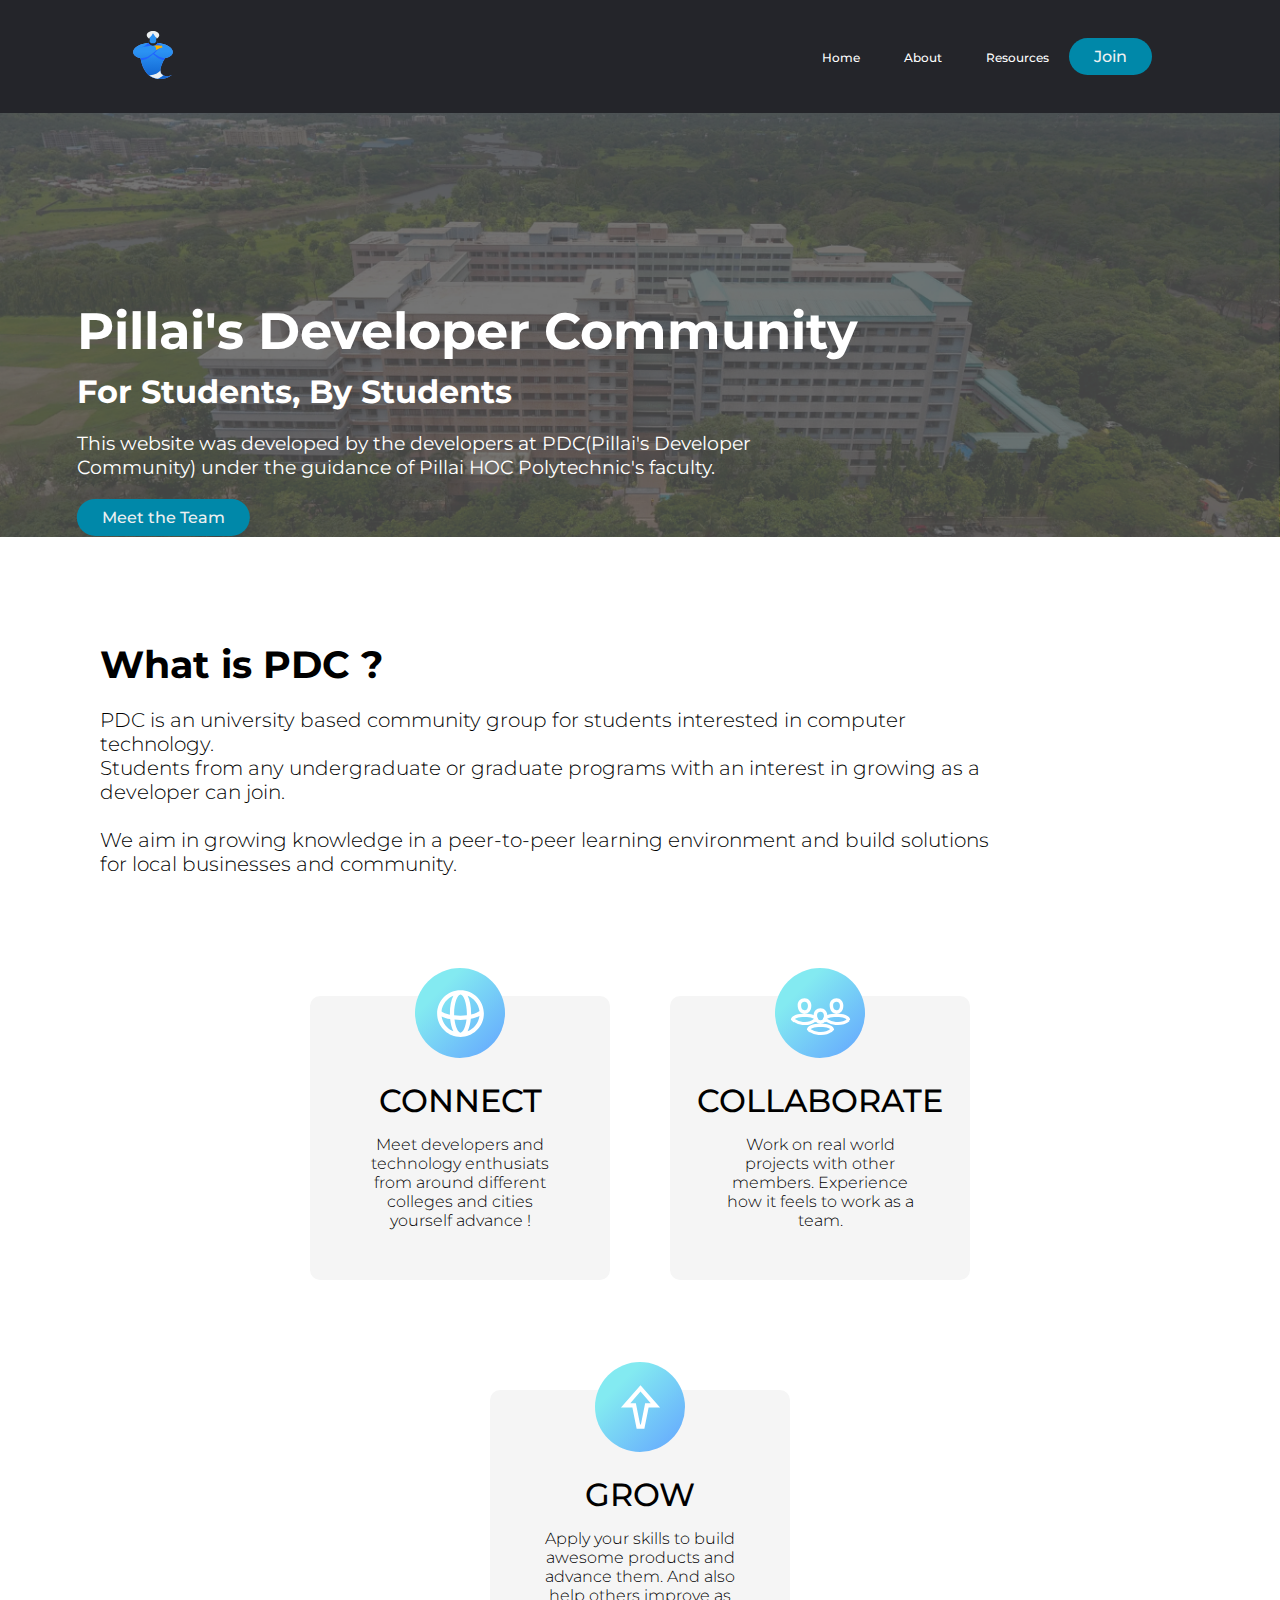
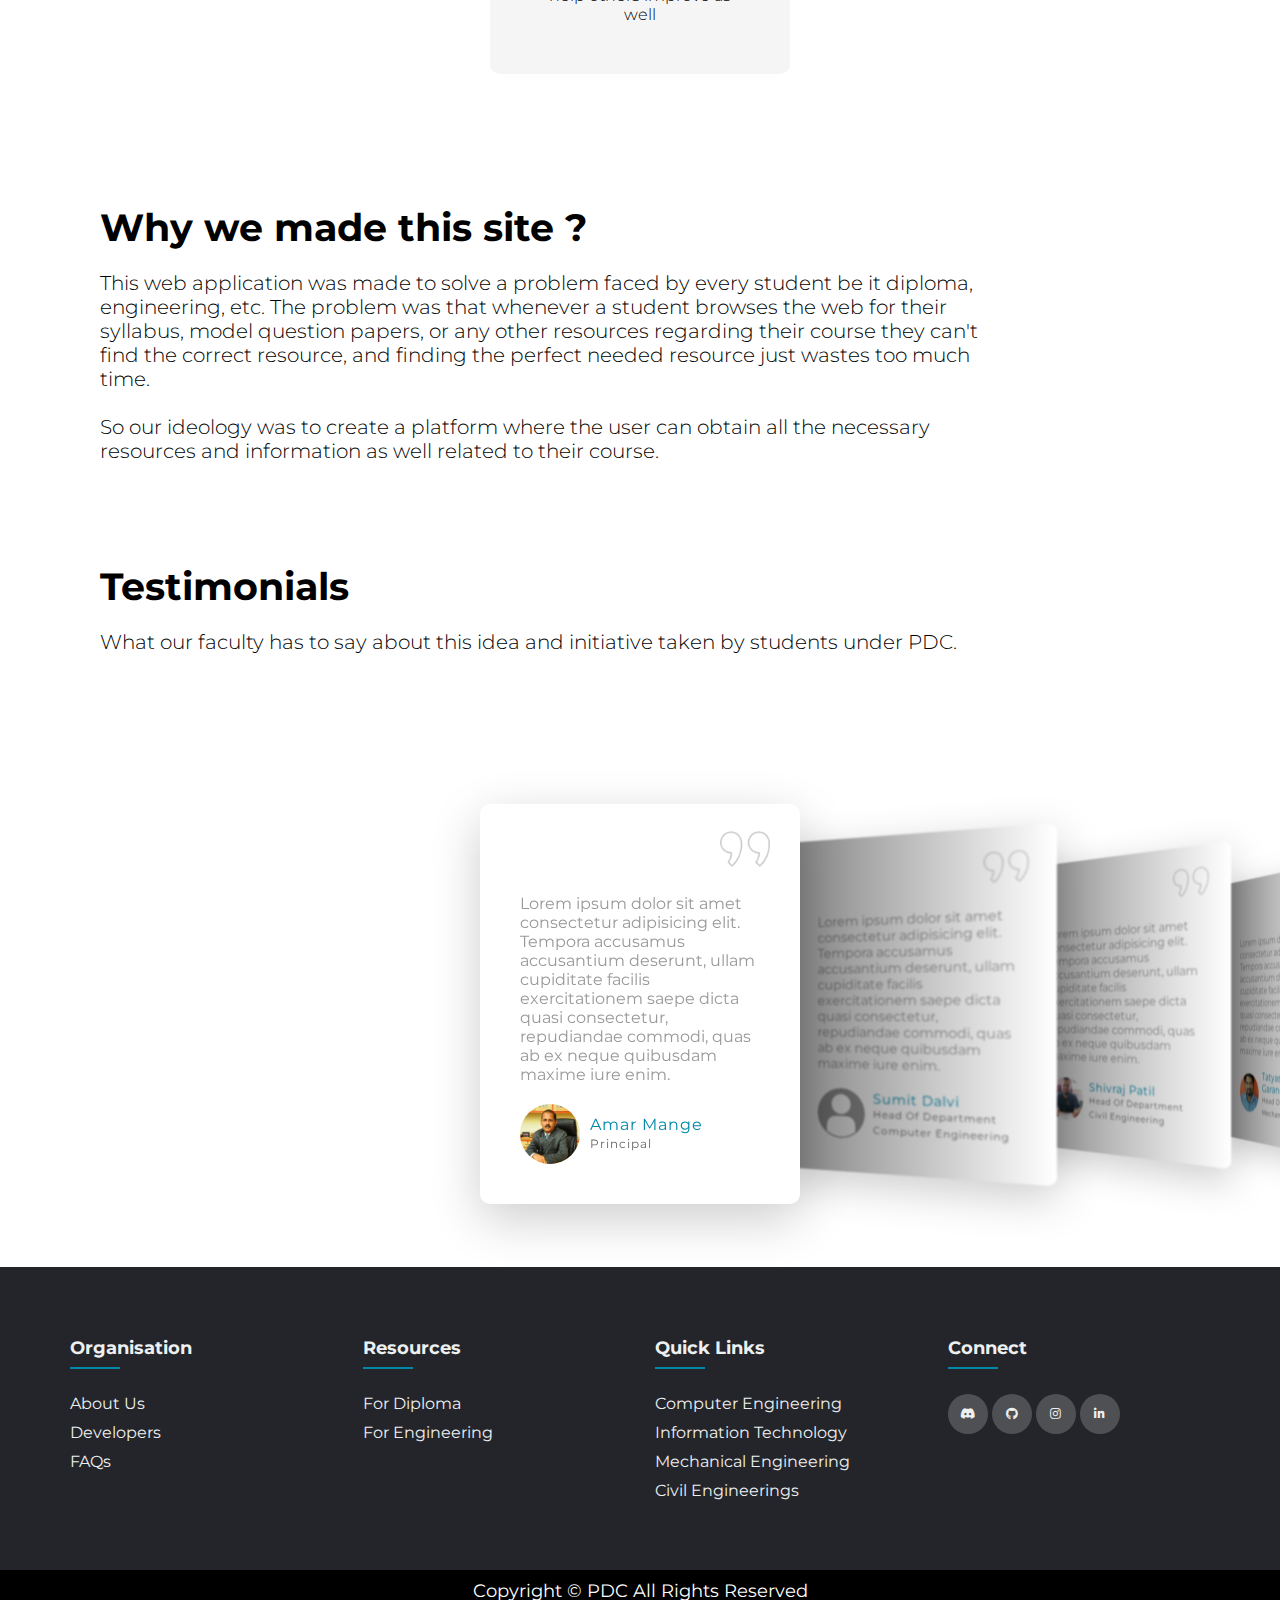
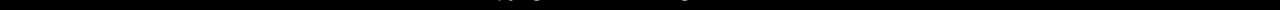
<file: about.html>
<!DOCTYPE html>
<html lang="en">

<head>
    <meta charset="UTF-8">
    <meta http-equiv="X-UA-Compatible" content="IE=edge">
    <meta name="viewport" content="width=device-width, initial-scale=1.0">
    <title>Diploma Resources</title>
    <link rel="stylesheet" href="assets/css/style.css">
    <link rel="shortcut icon" href="assets/images/logo.svg" type="image/x-icon">
    <link rel="stylesheet" href="https://cdnjs.cloudflare.com/ajax/libs/font-awesome/5.15.3/css/all.min.css">
    <link rel="stylesheet" href="https://unpkg.com/swiper/swiper-bundle.min.css">
</head>

<body>
    <!-- HEADER BEGIN -->
    <header>
        <a class="logo" href="index">
            <img src="assets/images/logo.svg" alt="website logo" width="50" height="50">
        </a>
        <nav>
            <ul class="nav_links">
                <li><a href="index">Home</a></li>
                <li><a href="about" class="selected">About</a></li>
                <li><a href="home">Resources</a></li>
            </ul>
        </nav>
        <a class="contribute" href="https://github.com/PH-DC/support/issues/new/choose">
            <button>Join</button>
        </a>
    </header>
    <!-- HEADER END -->

    <div class="about-container">
        <section class="banner-img">
            <img src="assets/images/infrastructure/pillai-bg.png" alt="banner-pillai" />
            <section class="about-wrapper">
                <h1>Pillai's Developer Community</h1>
                <h3 class="tagline-pdc">For Students, By Students</h3>
                <p class="pdc-about-shrt">This website was developed by the developers at PDC(Pillai's Developer
                    Community) under the guidance of Pillai HOC Polytechnic's faculty.</p>

                <a class="contribute" href="team">
                    <button>Meet the Team</button>
                </a>
            </section>
        </section>
        <div class="quest">
            <h3 class="quest-pdc">What is PDC ?</h3>
            <p class="ans-pdc"><span>
                    PDC is an university based community group for students interested in computer
                    technology.<br />
                    Students from any undergraduate or graduate programs with an interest in growing as a developer can
                    join.<br /><br />
                </span>
                We aim in growing knowledge in a peer-to-peer learning environment and build solutions for local
                businesses and community.
            </p>
        </div>

        <div class="about-cards">
            <section class="card-sec">
                <div class="card-about">
                    <div class="icon-img">
                        <svg xmlns="http://www.w3.org/2000/svg" width="51" height="51" fill="none" viewBox="0 0 51 51">
                            <path fill="#fff" fill-rule="evenodd"
                                d="M25.5 2.125C38.4097 2.125 48.875 12.5903 48.875 25.5C48.875 38.4097 38.4097 48.875 25.5 48.875C12.5903 48.875 2.125 38.4097 2.125 25.5C2.125 12.5903 12.5903 2.125 25.5 2.125ZM6.51451 23.1782C7.134 23.9711 8.8566 24.9857 11.4926 25.8135C12.5305 26.1394 13.6672 26.4259 14.8868 26.6692C14.879 26.2817 14.875 25.8919 14.875 25.5C14.875 18.4288 16.1618 12.043 18.3909 7.7399C12.0363 10.2859 7.36586 16.1436 6.51451 23.1782ZM15.1494 31.048C11.7371 30.4549 8.81118 29.5572 6.5938 28.4023C7.62527 35.1776 12.2119 40.7845 18.3909 43.2601C16.7634 40.1183 15.6382 35.8664 15.1494 31.048ZM19.5052 31.6143C21.4115 31.7861 23.4194 31.875 25.5 31.875C27.5471 31.875 29.564 31.759 31.5037 31.5438C30.5452 39.1886 27.8949 44.625 25.5 44.625C23.1125 44.625 20.4711 39.2221 19.5052 31.6143ZM31.8459 27.2096C29.8281 27.4709 27.6846 27.625 25.5 27.625C23.281 27.625 21.151 27.5151 19.1575 27.3067C19.1361 26.7124 19.125 26.1098 19.125 25.5C19.125 14.841 22.5114 6.375 25.5 6.375C28.4886 6.375 31.875 14.841 31.875 25.5C31.875 26.0766 31.8651 26.6468 31.8459 27.2096ZM35.8684 30.8696C35.3894 35.7614 34.2566 40.0796 32.6091 43.2601C38.8972 40.7408 43.5361 34.9787 44.4575 28.0424C42.2047 29.2142 39.2375 30.1941 35.8684 30.8696ZM44.4731 23.0778C43.4731 24.2002 40.319 25.5335 36.117 26.465C36.1223 26.1449 36.125 25.8232 36.125 25.5C36.125 18.4288 34.8382 12.043 32.6091 7.7399C38.9335 10.2738 43.5896 16.0879 44.4731 23.0778Z"
                                clip-rule="evenodd" />
                        </svg>
                    </div>
                    <div class="div">
                        <h1>CONNECT</h1>
                        <div class="ab-desc">
                            <p class="desc-text">
                                Meet developers and technology enthusiats from around different colleges and cities
                                yourself advance !
                            </p>
                        </div>
                    </div>
                </div>
            </section>

            <section class="card-sec">
                <div class="card-about">
                    <div class="icon-img">
                        <svg xmlns="http://www.w3.org/2000/svg" width="73" height="51" fill="none" viewBox="0 0 73 51">
                            <path fill="#fff" fill-rule="evenodd"
                                d="M13.6666 17.0833C13.6666 13.2494 16.3643 10.25 20.5 10.25C24.6242 10.25 27.3333 13.5327 27.3333 17.425C27.3333 23.0277 24.2892 25.625 20.5 25.625C16.6748 25.625 13.6666 22.9384 13.6666 17.0833ZM17.0833 17.0833C17.0833 20.96 18.4811 22.2083 20.5 22.2083C22.5119 22.2083 23.9166 21.0098 23.9166 17.425C23.9166 15.2903 22.5767 13.6667 20.5 13.6667C18.3368 13.6667 17.0833 15.0604 17.0833 17.0833ZM6.875 31.7334C7.73056 32.6338 8.67446 33.4496 9.69279 34.1667H10.25V32.4583C10.25 30.4119 13.913 29.0417 20.5 29.0417C27.087 29.0417 30.75 30.4119 30.75 32.4583V34.1667H31.3072C32.3255 33.4496 33.2694 32.6338 34.125 31.7334C33.6137 27.41 28.4342 25.625 20.5 25.625C12.5657 25.625 7.38628 27.41 6.875 31.7334Z"
                                clip-rule="evenodd" />
                            <path stroke="#fff" stroke-width="3" d="M9.5 32C13.3333 34.6667 23 38.4 31 32" />
                            <path fill="#fff" fill-rule="evenodd"
                                d="M29.6666 27.0833C29.6666 23.2494 32.3643 20.25 36.5 20.25C40.6242 20.25 43.3333 23.5327 43.3333 27.425C43.3333 33.0277 40.2892 35.625 36.5 35.625C32.6748 35.625 29.6666 32.9384 29.6666 27.0833ZM33.0833 27.0833C33.0833 30.96 34.4811 32.2083 36.5 32.2083C38.5119 32.2083 39.9166 31.0098 39.9166 27.425C39.9166 25.2903 38.5767 23.6667 36.5 23.6667C34.3368 23.6667 33.0833 25.0604 33.0833 27.0833ZM22.875 41.7334C23.7306 42.6338 24.6745 43.4496 25.6928 44.1667H26.25V42.4583C26.25 40.4119 29.913 39.0417 36.5 39.0417C43.087 39.0417 46.75 40.4119 46.75 42.4583V44.1667H47.3072C48.3255 43.4496 49.2694 42.6338 50.125 41.7334C49.6137 37.41 44.4342 35.625 36.5 35.625C28.5657 35.625 23.3863 37.41 22.875 41.7334Z"
                                clip-rule="evenodd" />
                            <path stroke="#fff" stroke-width="3" d="M25 42C29.0116 44.6667 39.1279 48.4 47.5 42" />
                            <path fill="#fff" fill-rule="evenodd"
                                d="M45.6666 17.0833C45.6666 13.2494 48.3643 10.25 52.5 10.25C56.6242 10.25 59.3333 13.5327 59.3333 17.425C59.3333 23.0277 56.2892 25.625 52.5 25.625C48.6748 25.625 45.6666 22.9384 45.6666 17.0833ZM49.0833 17.0833C49.0833 20.96 50.4811 22.2083 52.5 22.2083C54.5119 22.2083 55.9166 21.0098 55.9166 17.425C55.9166 15.2903 54.5767 13.6667 52.5 13.6667C50.3368 13.6667 49.0833 15.0604 49.0833 17.0833ZM38.875 31.7334C39.7306 32.6338 40.6745 33.4496 41.6928 34.1667H42.25V32.4583C42.25 30.4119 45.913 29.0417 52.5 29.0417C59.087 29.0417 62.75 30.4119 62.75 32.4583V34.1667H63.3072C64.3255 33.4496 65.2694 32.6338 66.125 31.7334C65.6137 27.41 60.4342 25.625 52.5 25.625C44.5657 25.625 39.3863 27.41 38.875 31.7334Z"
                                clip-rule="evenodd" />
                            <path stroke="#fff" stroke-width="3" d="M42 32C46.0116 34.6667 56.1279 38.4 64.5 32" />
                        </svg>
                    </div>
                    <div class="div">
                        <h1>COLLABORATE</h1>
                        <div class="ab-desc">
                            <p class="desc-text">
                                Work on real world projects with other members. Experience how it feels to work as a
                                team.
                            </p>
                        </div>
                    </div>
                </div>
            </section>

            <section class="card-sec">
                <div class="card-about">
                    <div class="icon-img">
                        <svg xmlns="http://www.w3.org/2000/svg" width="51" height="51" fill="none" viewBox="0 0 51 51">
                            <g id="24 / arrows / arrow-bold-top">
                                <path id="icon" fill="#fff" fill-rule="evenodd"
                                    d="M5.94202 25.5H17.3829L21.6329 46.75H29.3671L33.6171 25.5H45.058L25.5 3.14799L5.94202 25.5ZM25.5 9.60201L35.692 21.25H30.1329L25.8829 42.5H25.1171L20.8671 21.25H15.308L25.5 9.60201Z"
                                    clip-rule="evenodd" />
                            </g>
                        </svg>
                    </div>
                    <div class="div">
                        <h1>GROW</h1>
                        <div class="ab-desc">
                            <p class="desc-text">
                                Apply your skills to build awesome products and advance them. And also help others
                                improve as well
                            </p>
                        </div>
                    </div>
                </div>
            </section>
        </div>

        <section class="initiative">
            <h3 class="quest-pdc">Why we made this site ?</h3>
            <p>
                This web application was made to solve a problem faced by every student be it diploma, engineering, etc.
                The problem was that whenever a student browses the web for their syllabus, model question papers, or
                any other resources regarding their course they can't find the correct resource, and finding the perfect
                needed resource just wastes too much time.
                <br /><br />So our ideology was to create a platform where the user can obtain all the necessary
                resources and information as well related to their course.
            </p>
        </section>
        <section class="initiative">
            <h3 class="quest-pdc">Testimonials</h3>
            <p>
                What our faculty has to say about this idea and initiative taken by students under PDC.
            </p>
        </section>
        <!-- TESTIMONIAL FACULTY BEGIN -->
        <section class="testimonial-section">
            <div class="swiper-container">
                <div class="swiper-wrapper">
                    <!-- PRINCIPAL SIR -->
                    <div class="swiper-slide">
                        <div class="testimonialBox">
                            <img src="assets/images/helpers/quote.png" alt="Quote" class="quote" width="50" height="50">
                            <div class="content">
                                <p>Lorem ipsum dolor sit amet consectetur adipisicing elit. Tempora accusamus
                                    accusantium
                                    deserunt, ullam cupiditate facilis exercitationem saepe dicta quasi consectetur,
                                    repudiandae commodi, quas ab ex neque quibusdam maxime iure enim.</p>
                            </div>
                            <div class="details">
                                <div class="imageBox">
                                    <img src="assets/images/faculty/principal.jpg" alt="Photo of Principal Amar Mange">
                                </div>
                                <h3>Amar Mange<br><span>Principal</span></h3>
                            </div>
                        </div>
                    </div>
                    <!-- H.O.D  | DEPARTMENT OF COMPUTER ENGINEERING -->
                    <div class="swiper-slide">
                        <div class="testimonialBox">
                            <img src="assets/images/helpers/quote.png" alt="Quote" class="quote" width="50" height="50">
                            <div class="content">
                                <p>Lorem ipsum dolor sit amet consectetur adipisicing elit. Tempora accusamus
                                    accusantium
                                    deserunt, ullam cupiditate facilis exercitationem saepe dicta quasi consectetur,
                                    repudiandae commodi, quas ab ex neque quibusdam maxime iure enim.</p>
                            </div>
                            <div class="details">
                                <div class="imageBox">
                                    <img src="assets/images/helpers/user.png" alt="Photo of HOD Sumit Dalvi">
                                </div>
                                <h3>Sumit Dalvi<br><span>Head Of Department<br>Computer Engineering </span></h3>
                            </div>
                        </div>
                    </div>
                    <!-- H.O.D | DEPARTMENT OF CIVIL ENGINEERING -->
                    <div class="swiper-slide">
                        <div class="testimonialBox">
                            <img src="assets/images/helpers/quote.png" alt="Quote" class="quote" width="50" height="50">
                            <div class="content">
                                <p>Lorem ipsum dolor sit amet consectetur adipisicing elit. Tempora accusamus
                                    accusantium
                                    deserunt, ullam cupiditate facilis exercitationem saepe dicta quasi consectetur,
                                    repudiandae commodi, quas ab ex neque quibusdam maxime iure enim.</p>
                            </div>
                            <div class="details">
                                <div class="imageBox">
                                    <img src="assets/images/faculty/hod_civil.jpg" alt="Photo of HOD Shivraj Patil">
                                </div>
                                <h3>Shivraj Patil<br><span>Head Of Department<br>Civil Engineering </span></h3>
                            </div>
                        </div>
                    </div>
                    <!-- H.O.D  | DEPARTMENT OF MECHANICAL ENGINEERING -->
                    <div class="swiper-slide">
                        <div class="testimonialBox">
                            <img src="assets/images/helpers/quote.png" alt="Quote" class="quote" width="50" height="50">
                            <div class="content">
                                <p>Lorem ipsum dolor sit amet consectetur adipisicing elit. Tempora accusamus
                                    accusantium
                                    deserunt, ullam cupiditate facilis exercitationem saepe dicta quasi consectetur,
                                    repudiandae commodi, quas ab ex neque quibusdam maxime iure enim.</p>
                            </div>
                            <div class="details">
                                <div class="imageBox">
                                    <img src="assets/images/faculty/hod_mech.jpg" alt="Photo of HOD Tatyasaheb Garande">
                                </div>
                                <h3>Tatyasaheb Garande<br><span>Head Of Department<br>Mechanical Engineering </span>
                                </h3>
                            </div>
                        </div>
                    </div>
                    <!-- H.O.D | DEPARTMENT OF ELECTRONICS AND TELECOMMUNICATION ENGINEERING -->
                    <div class="swiper-slide">
                        <div class="testimonialBox">
                            <img src="assets/images/helpers/quote.png" alt="Quote" class="quote" width="50" height="50">
                            <div class="content">
                                <p>Lorem ipsum dolor sit amet consectetur adipisicing elit. Tempora accusamus
                                    accusantium
                                    deserunt, ullam cupiditate facilis exercitationem saepe dicta quasi consectetur,
                                    repudiandae commodi, quas ab ex neque quibusdam maxime iure enim.</p>
                            </div>
                            <div class="details">
                                <div class="imageBox">
                                    <img src="assets/images/helpers/user.png" alt="Photo of HOD Shruti Wale">
                                </div>
                                <h3>Shruti Wale<br><span>Head Of Department<br> E&TC Engineering </span></h3>
                            </div>
                        </div>
                    </div>
                </div>
            </div>
        </section>
        <!-- TESTIMONIAL FACULTY ENDS-->
    </div>
    <!-- ABOUT END-->

    <!-- FOOTER BEGIN -->
    <footer class="footer">
        <div class="f-container">
            <div class="f-row">
                <div class="footer-col">
                    <h4>Organisation</h4>
                    <ul>
                        <li><a href="about">About Us</a></li>
                        <li><a href="team">Developers</a></li>
                        <li><a href="faqs">FAQs</a></li>
                    </ul>
                </div>
                <div class="footer-col">
                    <h4>Resources</h4>
                    <ul>
                        <li><a href="#">For Diploma</a></li>
                        <li><a href="#">For Engineering</a></li>
                    </ul>
                </div>
                <div class="footer-col">
                    <h4>Quick Links</h4>
                    <ul>
                        <li><a href="#">Computer Engineering</a></li>
                        <li><a href="#">Information Technology</a></li>
                        <li><a href="#">Mechanical Engineering</a></li>
                        <li><a href="#">Civil Engineerings</a></li>
                    </ul>
                </div>
                <div class="footer-col">
                    <h4>Connect</h4>
                    <div class="social-links">
                        <a href="#"><i class="fab fa-discord"></i></a>
                        <a href="https://github.com/PH-DC/"><i class="fab fa-github"></i></a>
                        <a href="#"><i class="fab fa-instagram"></i></a>
                        <a href="#"><i class="fab fa-linkedin-in"></i></a>
                    </div>
                </div>
            </div>
        </div>
    </footer>
    <!-- FOOTER END -->

    <!-- Copyright Statment START -->
    <div class="copyright">
        <p>Copyright &#169 PDC All Rights Reserved</p>
    </div>
    <!-- Copyright Statment END  -->

    <script src="https://unpkg.com/swiper/swiper-bundle.min.js"></script>
    <script src="assets/js/swiper.js"></script>
</body>

</html>
</file>
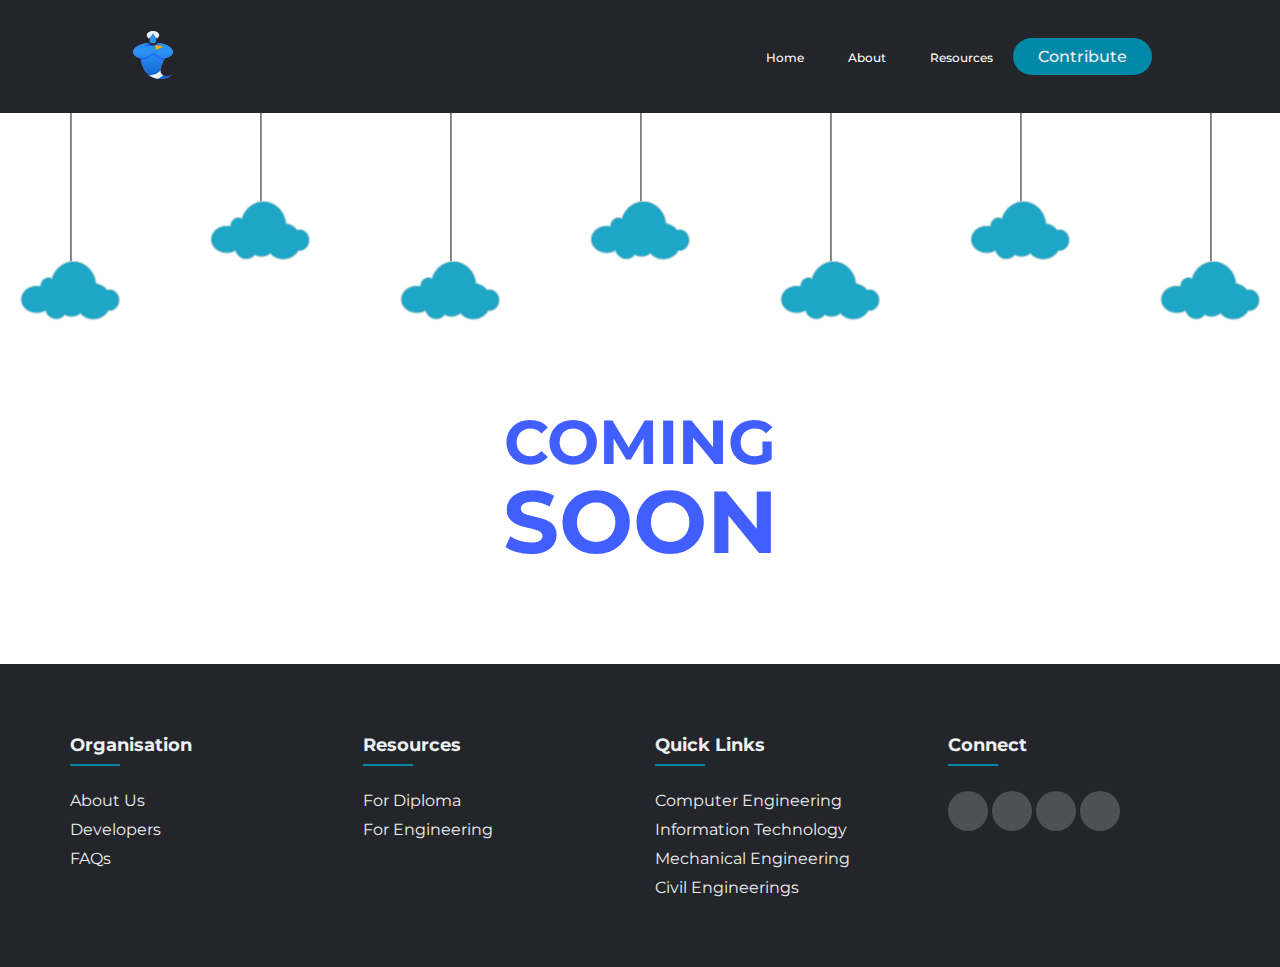
<file: coming-soon.html>
<!-- Design should not be too fancy ! -->
<!DOCTYPE html>
<html lang="en">

<head>
    <meta charset="UTF-8">
    <meta http-equiv="X-UA-Compatible" content="IE=edge">
    <meta name="viewport" content="width=device-width, initial-scale=1.0">
    <link rel="stylesheet" href="assets/css/style.css">
    <title>Coming Soon</title>
</head>

<body>
    <!-- HADER START -->
    <header>
        <a class="logo" href="index">
            <img src="assets/images/logo.svg" alt="website logo" width="50" height="50">
        </a>
        <nav>
            <ul class="nav_links">
                <li><a href="index" class="selected">Home</a></li>
                <li><a href="about">About</a></li>
                <li><a href="home">Resources</a></li>
            </ul>
        </nav>
        <a class="contribute" href="https://github.com/PH-DC/edu-helper/issues">
            <button>Contribute</button>
        </a>
    </header>
    <!-- HEADER END -->

    <!-- COMING SOON START -->
    <div class="animationSec">
        <img src="assets/images/commingsoon/cloud.png" alt="cloud1" width="100px" class="cloud ">
        <img src="assets/images/commingsoon/cloud.png" alt="cloud1" width="100px"  class="cloud ">
        <img src="assets/images/commingsoon/cloud.png" alt="cloud1" width="100px" class="cloud ">
        <img src="assets/images/commingsoon/cloud.png" alt="cloud1" width="100px"  class="cloud ">
        <img src="assets/images/commingsoon/cloud.png" alt="cloud1" width="100px"  class="cloud ">
        <img src="assets/images/commingsoon/cloud.png" alt="cloud1" width="100px"  class="cloud ">
        <img src="assets/images/commingsoon/cloud.png" alt="cloud1" width="100px"  class="cloud ">
        <img src="assets/images/commingsoon/cloud.png" alt="cloud1" width="100px"  class="cloud ">
    </div>
    <div class="comingSoon">
            <h1><span class="coming">COMING</span> <span class="coming">SOON</span></h1>
    </div>
    <!-- COMING SOON END -->


    <!-- FOOTER BEGIN -->
    <footer class="footer">
        <div class="f-container">
            <div class="f-row">
                <div class="footer-col">
                    <h4>Organisation</h4>
                    <ul>
                        <li><a href="about">About Us</a></li>
                        <li><a href="team">Developers</a></li>
                        <li><a href="faqs">FAQs</a></li>
                    </ul>
                </div>
                <div class="footer-col">
                    <h4>Resources</h4>
                    <ul>
                        <li><a href="#">For Diploma</a></li>
                        <li><a href="#">For Engineering</a></li>
                    </ul>
                </div>
                <div class="footer-col">
                    <h4>Quick Links</h4>
                    <ul>
                        <li><a href="#">Computer Engineering</a></li>
                        <li><a href="#">Information Technology</a></li>
                        <li><a href="#">Mechanical Engineering</a></li>
                        <li><a href="#">Civil Engineerings</a></li>
                    </ul>
                </div>
                <div class="footer-col">
                    <h4>Connect</h4>
                    <div class="social-links">
                        <a href="#"><i class="fab fa-discord"></i></a>
                        <a href="https://github.com/PH-DC/"><i class="fab fa-github"></i></a>
                        <a href="#"><i class="fab fa-instagram"></i></a>
                        <a href="#"><i class="fab fa-linkedin-in"></i></a>
                    </div>
                </div>
            </div>
        </div>
    </footer>
    <!-- FOOTER END -->
</body>

</html>
</file>
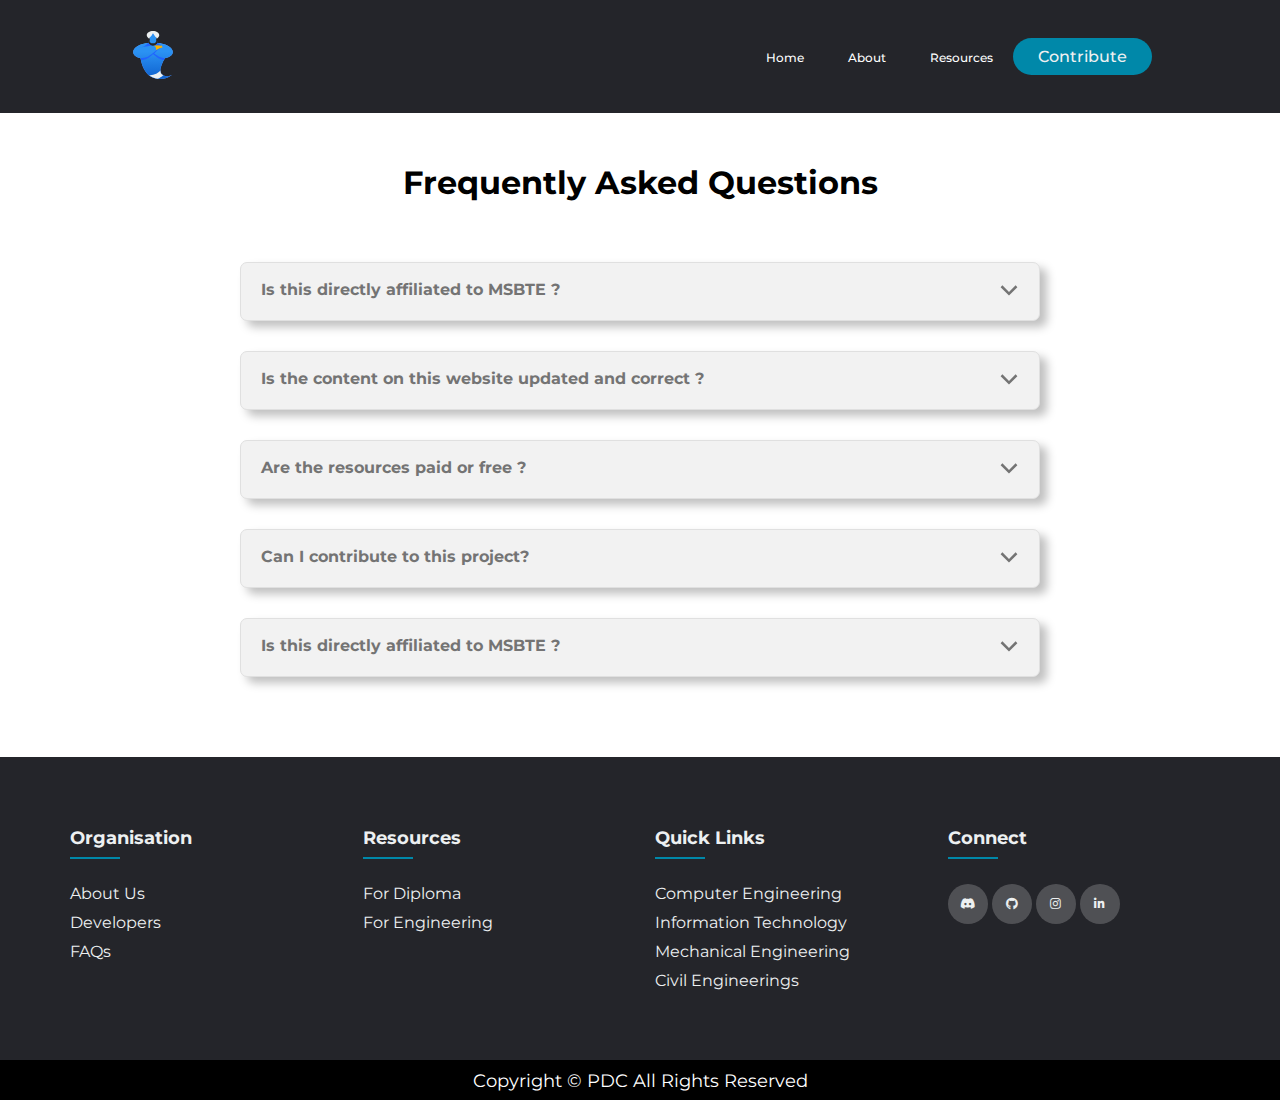
<file: faqs.html>
<!DOCTYPE html>
<html lang="en">

<head>
    <meta charset="UTF-8">
    <meta http-equiv="X-UA-Compatible" content="IE=edge">
    <meta name="viewport" content="width=device-width, initial-scale=1.0">
    <title>Diploma Resources</title>
    <link rel="stylesheet" href="assets/css/style.css">
    <link rel="shortcut icon" href="assets/images/logo.svg" type="image/x-icon">
    <link rel="stylesheet" href="https://cdnjs.cloudflare.com/ajax/libs/font-awesome/5.15.3/css/all.min.css">
</head>

<body>
    <!-- HEADER BEGIN -->
    <header>
        <a class="logo" href="index">
            <img src="assets/images/logo.svg" alt="website logo" width="50" height="50">
        </a>
        <nav>
            <ul class="nav_links">
                <li><a href="index">Home</a></li>
                <li><a href="about">About</a></li>
                <li><a href="home">Resources</a></li>
            </ul>
        </nav>
        <a class="contribute" href="https://github.com/PH-DC/edu-helper/issues">
            <button>Contribute</button>
        </a>
    </header>
    <!-- HEADER END -->


    <!-- FAQ BEGIN
            1. Is this directly affiliated to MSBTE? - NO
            2. Is the content on this website updated and correct? (latest)
            3. Paid or Free (Free Always)
            4. Can I contribute to this project?
            5. Do we hold copyright of the content displayed on this website? (Partially [Design and Code] [!material])

    -->
    <!-- FAQ END-->

    <main class="faq-wrapper">
        <section class="faq-container">
            <div class="faq-sec">
                <h1 class="faq-head">Frequently Asked Questions</h1>
                <div class="faqs">
                    <div class="faq-comp">
                        <div class="faq-c">
                            <p id="quest">Is this directly affiliated to MSBTE ?</p>
                            <a class="arrowDown">
                                <svg width="20" height="20" viewBox="0 0 30 30" fill="none"
                                    xmlns="http://www.w3.org/2000/svg">
                                    <path fill-rule="evenodd" clip-rule="evenodd"
                                        d="M24.9242 8.04932L27.5758 10.701L15 23.2768L2.42419 10.701L5.07584 8.04932L15 17.9735L24.9242 8.04932Z"
                                        fill="#747474" />
                                </svg>
                            </a>
                        </div>
                        <div class="ans">
                            <p>
                                No, This website is not affiliated to MSBTE nor it has been sponsored by it.
                                We the students have made it out of interest to solve the problems of finding resources
                                at once.
                            </p>
                        </div>
                    </div>
                    <div class="faq-comp">
                        <div class="faq-c">
                            <p id="quest">Is the content on this website updated and correct ?</p>
                            <a class="arrowDown"><svg width="20" height="20" viewBox="0 0 30 30" fill="none"
                                    xmlns="http://www.w3.org/2000/svg">
                                    <path fill-rule="evenodd" clip-rule="evenodd"
                                        d="M24.9242 8.04932L27.5758 10.701L15 23.2768L2.42419 10.701L5.07584 8.04932L15 17.9735L24.9242 8.04932Z"
                                        fill="#747474" />
                                </svg>
                            </a>
                        </div>
                        <div class="ans">
                            <p>
                                Yes every single information on this site is legit and trustable, the website is updated
                                regularly whenever
                                MSBTE make some big changes. like change in exam pattern, syllabus or scheme.
                            </p>
                        </div>
                    </div>
                    <div class="faq-comp">
                        <div class="faq-c">
                            <p id="quest">Are the resources paid or free ?</p>
                            <a class="arrowDown"><svg width="20" height="20" viewBox="0 0 30 30" fill="none"
                                    xmlns="http://www.w3.org/2000/svg">
                                    <path fill-rule="evenodd" clip-rule="evenodd"
                                        d="M24.9242 8.04932L27.5758 10.701L15 23.2768L2.42419 10.701L5.07584 8.04932L15 17.9735L24.9242 8.04932Z"
                                        fill="#747474" />
                                </svg>
                            </a>
                        </div>
                        <div class="ans">
                            <p>
                                We want every student to gain maximum profit from this website hence, we are not
                                charging a single penny !
                                It is free and always will be.
                            </p>
                        </div>
                    </div>
                    <div class="faq-comp">
                        <div class="faq-c">
                            <p id="quest">Can I contribute to this project?</p>
                            <a class="arrowDown"><svg width="20" height="20" viewBox="0 0 30 30" fill="none"
                                    xmlns="http://www.w3.org/2000/svg">
                                    <path fill-rule="evenodd" clip-rule="evenodd"
                                        d="M24.9242 8.04932L27.5758 10.701L15 23.2768L2.42419 10.701L5.07584 8.04932L15 17.9735L24.9242 8.04932Z"
                                        fill="#747474" />
                                </svg>
                            </a>
                        </div>
                        <div class="ans">
                            <p>
                                Yes, you can contribute to this project including this website. If you encounter any
                                bugs or out-dated information you can raise an issue on GitHub.
                                If you want to solve an issue mention so,
                                <br /><br />
                                - You can also provide resources, reach us out on our mail.
                            </p>
                        </div>
                    </div>
                    <div class="faq-comp">
                        <div class="faq-c">
                            <p id="quest">Is this directly affiliated to MSBTE ?</p>
                            <a class="arrowDown">
                                <svg width="20" height="20" viewBox="0 0 30 30" fill="none"
                                    xmlns="http://www.w3.org/2000/svg">
                                    <path fill-rule="evenodd" clip-rule="evenodd"
                                        d="M24.9242 8.04932L27.5758 10.701L15 23.2768L2.42419 10.701L5.07584 8.04932L15 17.9735L24.9242 8.04932Z"
                                        fill="#747474" />
                                </svg>
                            </a>
                        </div>
                        <div class="ans">
                            <p>
                                Apart from the website's code and design we do not hold any copyright authority. The
                                material provided is strictly falls unders MSBTE.
                            </p>
                        </div>
                    </div>
                </div>
            </div>
        </section>
    </main>

    <!-- FOOTER BEGIN -->
    <footer class="footer">
        <div class="f-container">
            <div class="f-row">
                <div class="footer-col">
                    <h4>Organisation</h4>
                    <ul>
                        <li><a href="about">About Us</a></li>
                        <li><a href="team">Developers</a></li>
                        <li><a href="faqs">FAQs</a></li>
                    </ul>
                </div>
                <div class="footer-col">
                    <h4>Resources</h4>
                    <ul>
                        <li><a href="#">For Diploma</a></li>
                        <li><a href="#">For Engineering</a></li>
                    </ul>
                </div>
                <div class="footer-col">
                    <h4>Quick Links</h4>
                    <ul>
                        <li><a href="#">Computer Engineering</a></li>
                        <li><a href="#">Information Technology</a></li>
                        <li><a href="#">Mechanical Engineering</a></li>
                        <li><a href="#">Civil Engineerings</a></li>
                    </ul>
                </div>
                <div class="footer-col">
                    <h4>Connect</h4>
                    <div class="social-links">
                        <a href="#"><i class="fab fa-discord"></i></a>
                        <a href="https://github.com/PH-DC/"><i class="fab fa-github"></i></a>
                        <a href="#"><i class="fab fa-instagram"></i></a>
                        <a href="#"><i class="fab fa-linkedin-in"></i></a>
                    </div>
                </div>
            </div>
        </div>
    </footer>
    <!-- FOOTER END -->

    <!-- Copyright Statment START -->
    <div class="copyright">
        <p>Copyright &#169 PDC All Rights Reserved</p>
    </div>
    <!-- Copyright Statment END  -->

    <!-- JAVASCRIPT -->

    <script>
        const accordion = document.querySelectorAll(".faq-comp");
        const text = document.querySelectorAll("#quest");
        const button = document.querySelectorAll(".arrowDown");

        for (i = 0; i < text.length; i++) {
            text[i].addEventListener('click', function (e) {
                this.parentElement.classList.toggle("active")
                this.parentElement.querySelector(".ans").querySelector('p').classList.toggle("active")
                this.parentElement.querySelector(".arrowDown").classList.toggle("rotate")
            })
        }

        for (i = 0; i < accordion.length; i++) {
            accordion[i].addEventListener('click', function (e) {
                this.classList.toggle("active")
                this.querySelector(".ans").querySelector("p").classList.toggle("active")
                this.querySelector(".arrowDown").classList.toggle("rotate")
            })
        }
    </script>
</body>

</html>
</file>
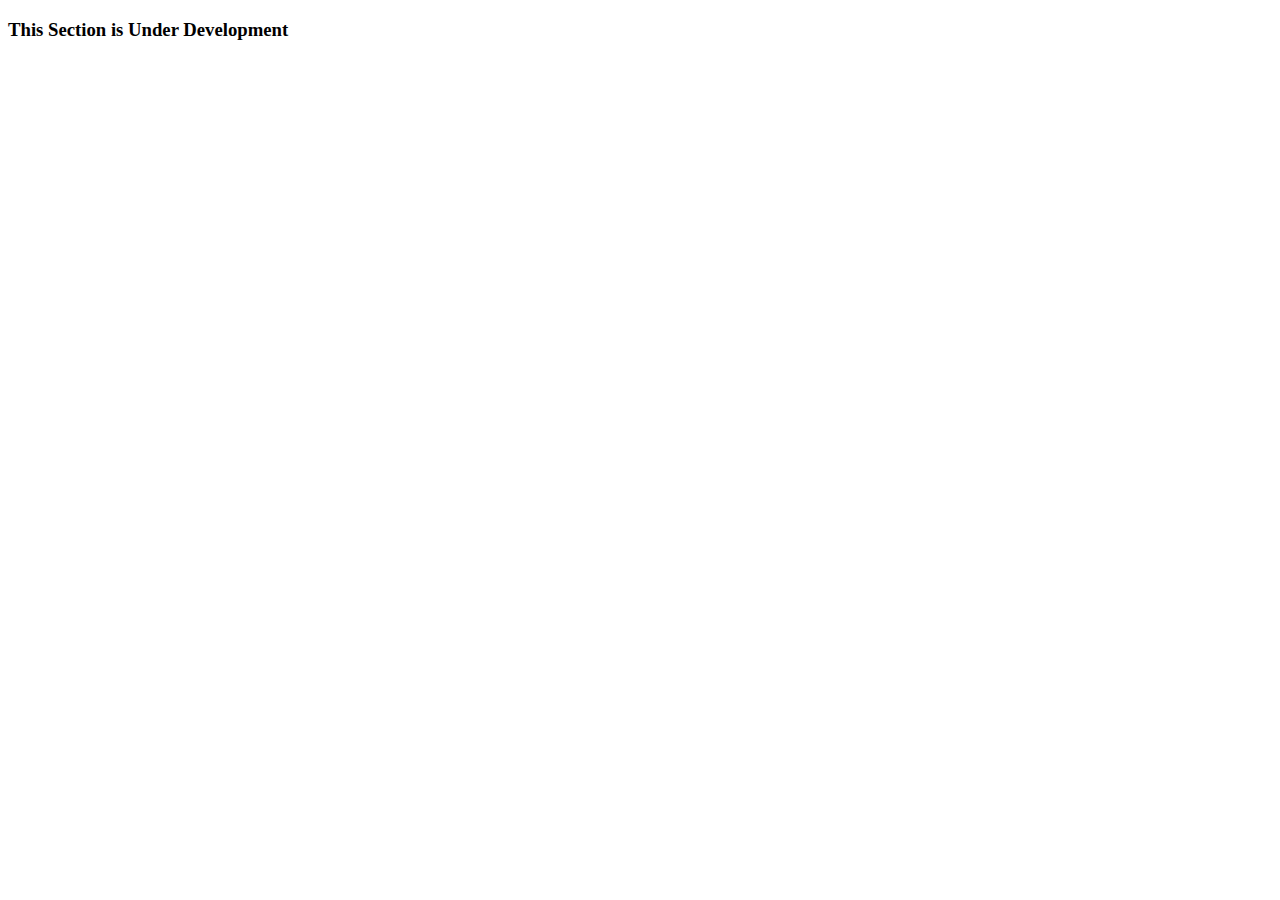
<file: diploma/civil.html>
<!DOCTYPE html>
<html lang="en">

<head>
    <meta charset="UTF-8">
    <meta http-equiv="X-UA-Compatible" content="IE=edge">
    <meta name="viewport" content="width=device-width, initial-scale=1.0">
    <title>Civil Engineering</title>
</head>

<body>
    <h3>This Section is Under Development</h3>
</body>

</html>
</file>
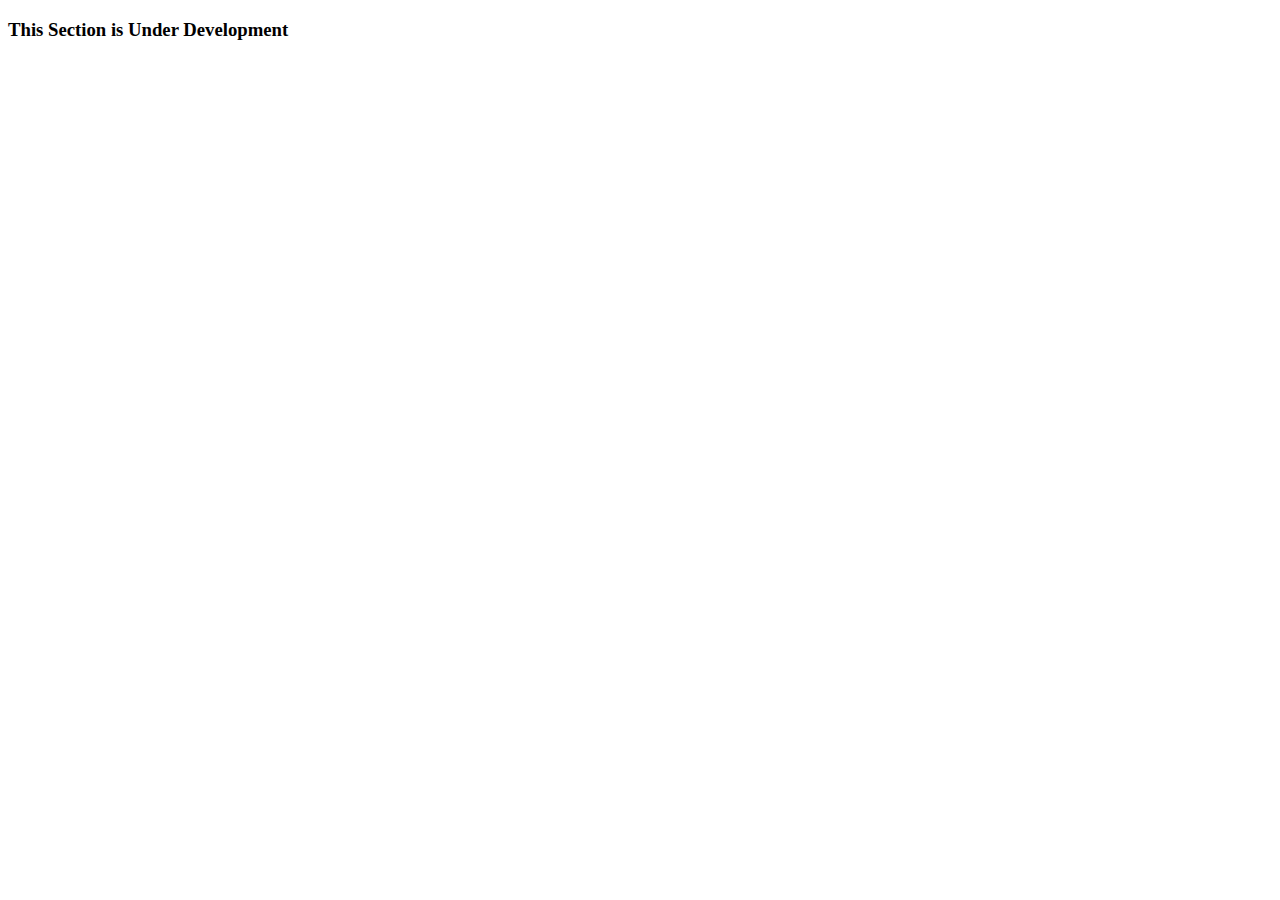
<file: diploma/computer.html>
<!DOCTYPE html>
<html lang="en">

<head>
    <meta charset="UTF-8">
    <meta http-equiv="X-UA-Compatible" content="IE=edge">
    <meta name="viewport" content="width=device-width, initial-scale=1.0">
    <title>Computer Engineering</title>
</head>

<body>
    <h3>This Section is Under Development</h3>
</body>

</html>
</file>
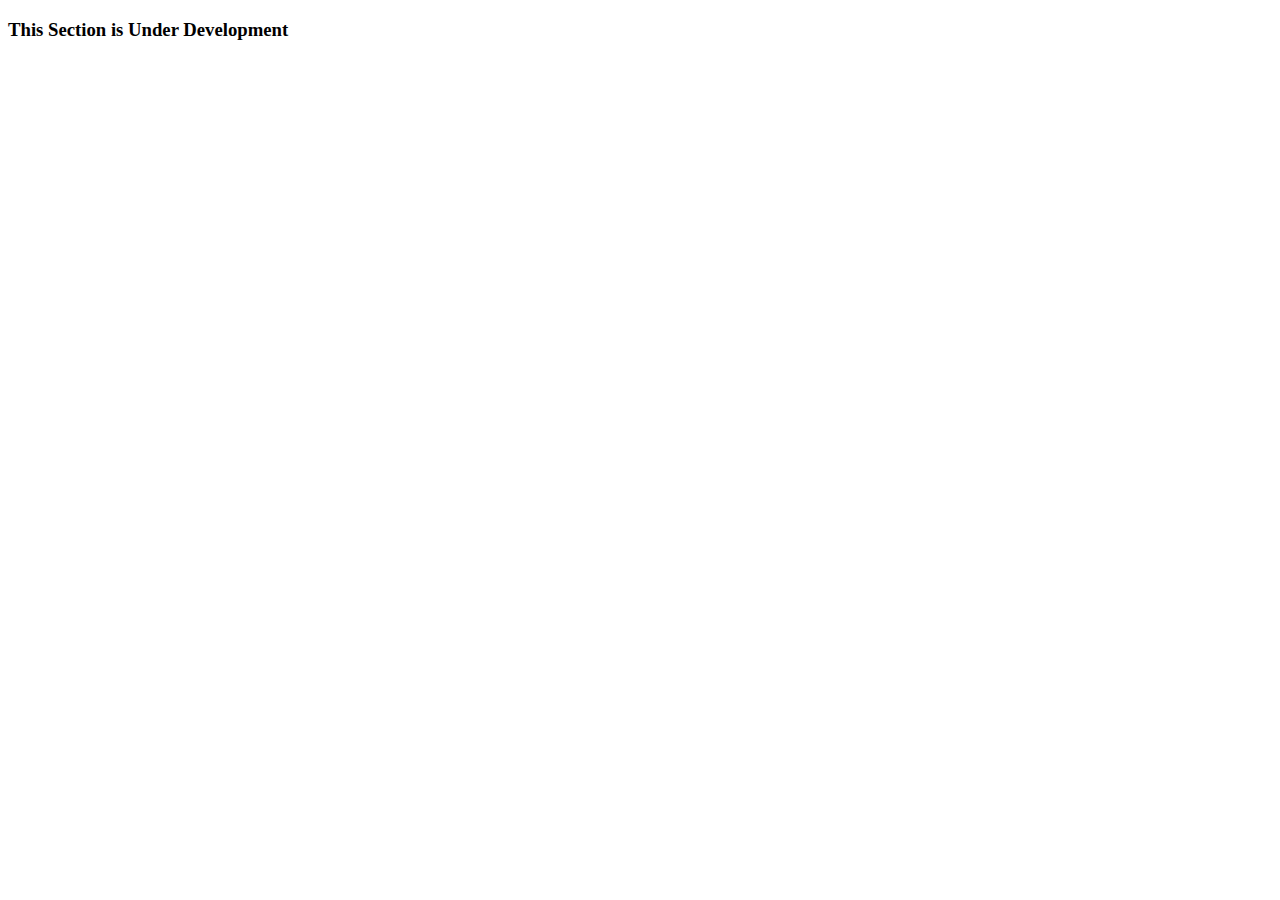
<file: diploma/electronics-and-telecommunication.html>
<!DOCTYPE html>
<html lang="en">

<head>
    <meta charset="UTF-8">
    <meta http-equiv="X-UA-Compatible" content="IE=edge">
    <meta name="viewport" content="width=device-width, initial-scale=1.0">
    <title>Electronics and Telecommunication Engineering</title>
</head>

<body>
    <h3>This Section is Under Development</h3>
</body>

</html>
</file>
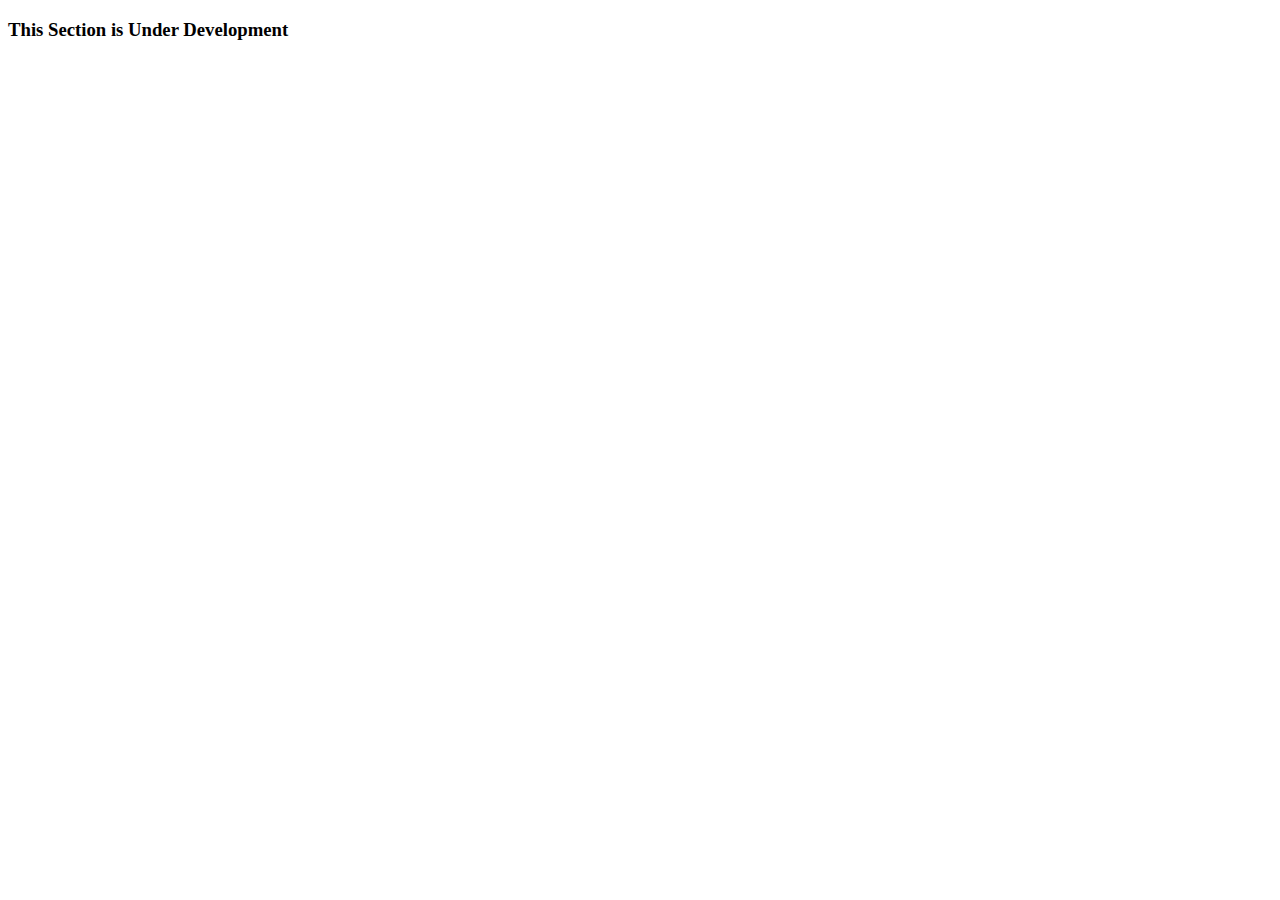
<file: diploma/mechanical.html>
<!DOCTYPE html>
<html lang="en">

<head>
    <meta charset="UTF-8">
    <meta http-equiv="X-UA-Compatible" content="IE=edge">
    <meta name="viewport" content="width=device-width, initial-scale=1.0">
    <title>Mechanical Engineering
    </title>
</head>

<body>
    <h3>This Section is Under Development</h3>
</body>

</html>
</file>
<file: assets/css/style.css>
/* 
    INDEX

    1. REL LINKS
    2. UNIVERSAL
    3. CUSTOM SCROLL BAR
    4. HEADER
    5. FOOTER
    6. RESPONSIVE
    7. SEMESTER CARDS PAGE 
    8. ABOUT
    9. TESTIMONIAL CARDS
    10. TEAMS PAGE
    11. FAQ PAGE
    5. TOP IMAGE AND BUTTON
    6. FOOTER
    7. RESPONSIVE
    8. DISCOVER SECTION
    9. SEMESTER CARDS PAGE 
    10. ABOUT
    11. TESTIMONIAL CARDS
    12. TEAMS PAGE
    13. COPY RIGHT STATEMENT
    14. COMING SOON
 */

/* REL LINKS */
@import url("https://fonts.googleapis.com/css2?family=Montserrat:wght@500&display=swap");
@import url("https://fonts.googleapis.com/css2?family=Raleway:wght@300;400&display=swap");
@import url("https://fonts.googleapis.com/css2?family=Montserrat:wght@200;300;400;500;600&display=swap");

/* UNIVERSAL */

* {
  box-sizing: border-box;
  margin: 0;
  padding: 0;
  font-family: "Montserrat", sans-serif;
}

/* CUSTOM SCROLL BAR */

::-webkit-scrollbar {
  width: 7px;
}

::-webkit-scrollbar-track {
  border: 3px solid #24252a;
  box-shadow: inset 0 0 2.5px 2px rgba(0, 0, 0, 0.5);
}

::-webkit-scrollbar-thumb {
  background: linear-gradient(315deg, #63a4ff 0%, #83eaf1 74%);
  border-radius: 3px;
}
/* HEADER */

li,
a,
button {
  font-family: "Montserrat", sans-serif;
  font-weight: 500;
  font-size: 16px;
  color: #edf0f1;
  text-decoration: none;
}

header {
  display: flex;
  justify-content: flex-end;
  align-items: center;
  padding: 30px 10%;
  background-color: #24252a;
}

.selected {
  color: #0088a9;
}

.logo {
  cursor: pointer;
  margin-right: auto;
  opacity: 100%;
}

nav {
  order: 1;
}

.nav_links {
  list-style: none;
}

.nav_links li {
  display: inline-block;
  padding: 0px 20px;
  color: #fff;
}

.nav_links li a {
  color: #fff;
  transition: all 0.3s ease 0s;
}

.nav_links li a:hover {
  color: #0088a9;
}

.contribute {
  order: 2;
}

button {
  margin-left: auto;
  padding: 9px 25px;
  background-color: rgba(0, 136, 169, 1);
  border: none;
  border-radius: 50px;
  cursor: pointer;
  transition: all 0.3s ease 0s;
}

button:hover {
  background-color: rgba(0, 136, 169, 0.8);
}
/* TOP IMAGE */
.top-image {
  background-image: url("../images/infrastructure/banner.png");
  background-size: cover;
  height: 600px;
  padding-top: 10%;
  padding-left: 5%;
  opacity: 0.7rem;
}

.top-image h1 {
  color: white;
  font-size: 3.2rem;
  font-family: "Raleway", sans-serif;
  width: max-content;
}
.top-image p {
  color: white;
  width: max-content;
}
/* ABOUT BUTTON */
.about-button {
  margin-top: 20px;
  border-radius: 8px;
  font-size: 18px;
  color: whitesmoke;
  background-color: rgba(0, 136, 169, 1);
  border: rgba(0, 136, 169, 1);
  transition: all 0.4s ease;
}

/* FOOTER */
.f-container {
  max-width: 1170px;
  margin: auto;
}

.f-row {
  display: flex;
  flex-wrap: wrap;
}

ul {
  list-style: none;
}

.footer {
  background-color: #24252a;
  padding: 70px 0;
}

.footer-col {
  width: 25%;
  padding: 0 15px;
}

.footer-col h4 {
  font-size: 18px;
  color: #edf0f1;
  text-transform: capitalize;
  font-family: "Montserrat", sans-serif;
  margin-bottom: 35px;
  font-weight: 700;
  position: relative;
}

.footer-col h4::before {
  content: "";
  position: absolute;
  left: 0;
  bottom: -10px;
  background-color: rgba(0, 136, 169, 1);
  height: 2px;
  box-sizing: border-box;
  width: 50px;
}

.footer-col ul li:not(:last-child) {
  margin-bottom: 10px;
}

.footer-col ul li a {
  font-size: 16px;
  text-transform: capitalize;
  color: #edf0f1;
  text-decoration: none;
  font-weight: 400;
  display: block;
  font-family: "Montserrat", sans-serif;
  transition: all 0.3s ease;
}

.footer-col ul li a:hover {
  color: white;
  padding-left: 8px;
}

.footer-col .social-links a {
  display: inline-block;
  height: 40px;
  width: 40px;
  background-color: rgba(255, 255, 255, 0.2);
  margin-right: 0 10px 10px 0;
  text-align: center;
  line-height: 40px;
  border-radius: 50%;
  color: #edf0f1;
  transition: all 0.5s ease;
}

.footer-col .social-links a:hover {
  color: #edf0f1;
  background-color: rgba(0, 136, 169, 0.8);
}

/* RESPONSIVE */
@media (max-width: 767px) {
  .footer-col {
    width: 50px;
    margin-bottom: 30px;
  }
}

@media (max-width: 574px) {
  .footer-col {
    width: 100%;
  }
}

/* DISCOVER SECTION */

.diploma-section {
  margin-top: 30px;
  margin-left: 50px;
  font-size: 28px;
  font-weight: 400px;
  width: max-content;
  transition: 0.4s ease-out;
  cursor: default;
}
.arrow-right {
  color: rgba(0, 136, 169, 0.8);
  font-size: 28px;
  transition: 0.4s ease-out;
}

.explore {
  margin-top: 10px;
  height: 500px;
  display: block;
}

/* SEMESTER CARDS */

.container {
  position: relative;
  height: 300px;
  width: 1000px;
  top: 60px;
  left: calc(50% - 500px);
  display: inline-flex;
  margin-top: 20px;
}

.card {
  display: flex;
  height: 280px;
  width: 240px;
  background-color: whitesmoke;
  border-radius: 10px;
  box-shadow: -1rem 0 3rem rgb(173, 173, 173);
  transition: 0.4s ease-out;
  position: relative;
  left: 0px;
}

.card:not(:first-child) {
  margin-left: -50px;
}

.card:hover {
  transform: translateY(-20px);
  transition: 0.4s ease-out;
}

.card:hover ~ .card {
  position: relative;
  left: 50px;
  transition: 0.4s ease-out;
}

.title {
  color: black;
  font-weight: 300;
  position: absolute;
  left: 20px;
  top: 15px;
}

.span {
  color: black;
  font-weight: 300;
  position: absolute;
  left: 20px;
  top: 70px;
}

.bar {
  position: absolute;
  top: 100px;
  left: 20px;
  height: 5px;
  width: 150px;
}

.emptybar {
  background-color: grey;
  width: 100%;
  height: 100%;
}

.filledbar {
  position: absolute;
  top: 0px;
  z-index: 3;
  width: 0px;
  height: 100%;
  background: #63a4ff;
  background: linear-gradient(315deg, #63a4ff 0%, #83eaf1 74%);
  transition: 0.6s ease-out;
}

.card:hover .filledbar {
  width: 140px;
  transition: 0.4s ease-out;
}

.stroke {
  stroke: white;
  stroke-dasharray: 360;
  stroke-dashoffset: 360;
  transition: 0.6s ease-out;
}

/* svg {
    fill: #17141d;
    stroke-width: 2px;
} */

.card:hover .stroke {
  stroke-dashoffset: 100;
  transition: 0.6s ease-out;
}

.margin_filled_bar {
  margin-top: 15px;
}

.in-card {
  line-height: 3em;
}

li,
a {
  color: black;
  text-decoration: none;
  font-size: 12px;
  list-style: none;
}

/* ABOUT */

.about-container .banner-img img {
  width: 100%;
  position: relative;
}

.about-container .banner-img .about-wrapper {
  width: 80%;
  margin: 100px auto 100px auto;
  position: absolute;
  top: 30%;
  left: 30%;
  -webkit-transform: translate(-30%, -30%);
  transform: translate(-30%, -30%);
  color: #fff;
}

.about-container .banner-img .about-wrapper h1 {
  font-size: 3.2rem;
}

.about-container .banner-img .about-wrapper .tagline-pdc {
  font-size: 2rem;
  margin-top: 10px;
}

.about-container .banner-img .about-wrapper p {
  margin: 20px;
  margin-left: 0px;
  font-size: 1.2rem;
  width: 70%;
  font-weight: 400;
}

.about-container .quest {
  width: 70%;
  display: block;
  margin: 100px;
  margin-bottom: 40px;
}

.about-container .quest h3 {
  font-size: 2.4rem;
}

.about-container .quest p {
  margin: 20px;
  margin-left: 0px;
  font-size: 1.25rem;
  width: 100%;
  font-weight: 300;
}

.about-container .quest p span {
  width: 60%;
}

.about-container .about-cards {
  position: relative;
  display: flex;
  margin: auto;
  -ms-flex-pack: distribute;
  justify-content: center;
  align-items: center;
  flex-wrap: wrap;
  z-index: 1;
  width: 80%;
  margin-bottom: 100px;
}

.about-container .about-cards .card-sec {
  margin: 30px;
  -webkit-transition: 0.3s;
  transition: 0.3s;
}

.about-container .about-cards .card-sec .card-about {
  margin-top: 50px;
  position: relative;
  text-align: center;
  background-color: whitesmoke;
  width: 300px;
  height: 100%;
  border-radius: 10px;
}

.about-container .about-cards .card-sec .card-about h1 {
  font-size: 2rem;
  margin: 15px;
  font-weight: 500;
  color: black;
}

.about-container .about-cards .card-sec .card-about .icon-img {
  position: absolute;
  left: 50%;
  top: -10%;
  -webkit-transform: translate(-50%);
  transform: translate(-50%);
  background: linear-gradient(315deg, #63a4ff 0%, #83eaf1 74%);
  width: 90px;
  height: 90px;
  border-radius: 50%;
}

.about-container .about-cards .card-sec .card-about .icon-img svg {
  margin: 20px 0px;
}

.about-container .about-cards .card-sec .card-about .div {
  padding-top: 70px;
  padding-bottom: 20px;
}

.about-container .about-cards .card-sec .card-about .div .ab-desc {
  text-align: center;
  width: 70%;
  display: block;
  margin: auto;
  color: black;
}

.about-container .about-cards .card-sec .card-about .div .ab-desc p {
  font-size: 1rem;
  font-weight: 300;
  margin-bottom: 30px;
}

.about-container .about-cards .card-sec .card-about .div .ab-desc a {
  font-size: 1rem;
  font-weight: 300;
  margin-bottom: 30px;
  text-decoration: none;
  color: #000;
}

.about-container
  .about-cards
  .card-sec
  .card-about
  .div
  .ab-desc
  .desc-text:hover {
  color: #0088a9;
}

.about-container .initiative {
  width: 70%;
  display: block;
  margin: 100px;
  margin-bottom: 100px;
}

.about-container .initiative h3 {
  font-size: 2.4rem;
}

.about-container .initiative p {
  margin: 20px;
  margin-left: 0px;
  font-size: 1.25rem;
  width: 100%;
  font-weight: 300;
}

.about-container .initiative p span {
  width: 60%;
}

/* TESTIMONIAL */
.testimonial-section {
  position: relative;
  width: 100%;
  display: flex;
  justify-content: center;
  align-items: center;
  background: white;
  overflow: hidden;
}

.testimonial-section .swiper-container {
  width: 100%;
  padding-top: 50px;
  padding-bottom: 50px;
}

.testimonial-section .swiper-slide {
  background-position: center;
  background-size: cover;
  width: 320px;
  background: white;
  box-shadow: 0 15px 50px rgba(0, 0, 0, 0.2);
  filter: blur(1px);
  border-radius: 10px;
}

.testimonial-section .swiper-slide-active {
  filter: blur(0px);
  background: white;
}

.testimonial-section .testimonialBox {
  position: relative;
  width: 100%;
  padding: 40px;
  padding-top: 90px;
  color: #999;
}

.testimonial-section .quote {
  position: absolute;
  top: 20px;
  right: 30px;
  opacity: 0.2;
}

.testimonial-section .details {
  display: flex;
  align-items: center;
  margin-top: 20px;
}

.testimonial-section .details .imageBox {
  position: relative;
  width: 60px;
  height: 60px;
  border-radius: 50%;
  overflow: hidden;
  margin-right: 10px;
}

.testimonial-section .details .imageBox img {
  position: absolute;
  top: 0;
  left: 0;
  width: 100%;
  height: 100%;
  object-fit: cover;
}

.testimonial-section .details h3 {
  font-size: 16px;
  font-weight: 400;
  letter-spacing: 1px;
  color: rgba(0, 136, 169, 1);
  line-height: 1.1em;
}

.testimonial-section .details h3 span {
  font-size: 12px;
  color: #666;
}

.testimonial-section .swiper-container-3d .swiper-slide-shadow-left,
.testimonial-section .swiper-container-3d .swiper-slide-shadow-right {
  background-image: none;
}

/* TEAMS PAGE */
.team-section {
  display: flex;
  justify-content: center;
  align-items: center;
  flex-wrap: wrap;
  background-color: white;
  position: relative;
}

.team-section .teams-container {
  position: relative;
  display: flex;
  justify-content: center;
  align-items: center;
  flex-wrap: wrap;
  z-index: 1;
  margin: 40px 0;
  width: 80%;
  margin-bottom: 40px;
}

.teams-container .heading {
  width: 70%;
  display: block;
  margin: 100px;
  margin-bottom: 40px;
}
.teams-container .heading h3 {
  font-size: 2.4rem;
}

.teams-container .teams-card {
  position: relative;
  width: 300px;
  height: 400px;
  margin: 20px;
  border-radius: 15px;
  display: flex;
  justify-content: center;
  align-items: center;
  box-shadow: 0 15px 35px rgba(0, 0, 0, 0.2);
  background-color: whitesmoke;
  backdrop-filter: blur(10px);
}

.teams-container .teams-card .card-content {
  position: relative;
  display: flex;
  justify-content: center;
  align-items: center;
  flex-direction: column;
  transition: 0.5s;
}

.teams-container .teams-card .card-content .team-image-box {
  position: relative;
  width: 150px;
  height: 150px;
  border-radius: 50px;
  overflow: hidden;
}

.teams-container .teams-card .card-content .team-image-box img {
  position: relative;
  top: 0;
  left: 0;
  width: 100%;
  height: 100%;
  object-fit: cover;
}

.teams-container .teams-card .card-content .team-about-box h3 {
  color: black;
  text-transform: uppercase;
  letter-spacing: 2px;
  font-weight: 500;
  font-size: 18px;
  text-align: center;
  margin: 20px 0 10px;
  line-height: 1.1em;
}

.teams-container .teams-card .card-content .team-about-box h3 span {
  text-transform: initial;
  font-weight: 300;
  font-size: 12px;
}

.teams-container .teams-card .team-connect {
  position: absolute;
  bottom: 50px;
  display: flex;
}

.teams-container .teams-card .team-connect li {
  list-style: none;
  margin: 0 10px;
  transition: 0.5s;
}

.teams-container .teams-card .team-connect li a {
  color: black;
  font-size: 24px;
}

/* FAQ PAGE */

.faq-container {
  width: 100%;
  padding: 50px;
}

.faq-container .faq-sec {
  display: block;
  margin: auto;
}

.faq-container .faq-sec h1 {
  display: block;
  margin: auto;
  width: max-content;
  font-size: 2em;
}

.faq-container .faq-sec .faqs {
  max-width: 800px;
  display: block;
  margin: auto;
  margin-top: 60px;
}

.faq-container .faq-sec .faq-c {
  display: flex;
  height: auto;
  background-color: #f2f2f2;
  border: 1px solid #e0e0e0;
  box-sizing: border-box;
  box-shadow: 7px 6px 10px rgba(0, 0, 0, 0.25);
  border-radius: 7px;
  padding: 17px 20px;
  justify-content: space-between;
}

.faq-comp {
  width: inherit;
  margin: 30px 0px;
  cursor: pointer;
}

.faq-container .faq-sec .faq-c p {
  font-weight: bold;
  color: #747474;
}

.faq-container .faq-sec .faq-c.active {
  border-bottom-left-radius: 0px;
  border-bottom-right-radius: 0px;
  border-bottom: 1px solid #c4c4c4;
  transition: 0.5s;
}

.faq-container .faq-sec .faq-c a {
  cursor: pointer;
  transition: 0.5s;
}

.ans p {
  background-color: #ededed;
  color: #747474;
  border-bottom-left-radius: 7px;
  border-bottom-right-radius: 7px;
  box-shadow: 7px 6px 10px rgba(0, 0, 0, 0.25);
  height: 0;
  overflow: hidden;
  opacity: 0;
  transition: 0.7s;
}

.ans p.active {
  padding: 30px 20px;
  height: auto;
  opacity: 1;
}

.rotate {
  transform: rotate(180deg);
  transition: 0.5s;
}

/* Copy right statement */
.copyright {
  background-color: black;
  color: white;
  height: 40px;
  font-size: 18px;
  padding-top: 10px;
  text-align: center;
}
.copyright p {
  font-family: "Montserrat", sans-serif;
}

/* COMING SOON START*/
@import url("https://fonts.googleapis.com/css2?family=Raleway&display=swap");
@import url("https://fonts.googleapis.com/css2?family=Secular+One&display=swap");

.comingSoon {
  font-family: "Secular One", sans-serif;
  width: max-content;
  margin: 5% auto 8% auto;
}
.comingSoon h1 {
  display: flex;
  font-size: 62px;
  color: #415fff;
  flex-direction: column;
  align-items: center;
  line-height: 80px;
  animation: coming-txt 1s;
}
.coming:nth-child(2) {
  font-size: 88px;
  animation: soon-txt 1s;
}

.animationSec {
  position: relative;
  z-index: -1;
  width: 100%;
  height: max-content;
  top: 0px;
  animation-name: cloudAnimate;
  animation: cloudAnimate 4s;
  overflow: hidden;
  display: flex;
}
.cloud {
  margin-left: 90px;
}
.cloud:nth-child(1) {
  margin-left: 20px;
}
.cloud:nth-child(1),
.cloud:nth-child(3),
.cloud:nth-child(5),
.cloud:nth-child(7) {
  position: relative;
  top: 0;
  animation: cloud2 2s 4s infinite alternate linear;
}
.cloud:nth-child(2),
.cloud:nth-child(4),
.cloud:nth-child(6),
.cloud:nth-child(8) {
  position: relative;
  top: -60px;
  animation: cloud1 2s 4s infinite alternate ease;
}
@keyframes cloudAnimate {
  from {
    top: -500px;
  }
  to {
    top: 0px;
  }
}
@keyframes coming-txt {
  from {
    font-size: 0px;
  }
  to {
    font-size: 64px;
  }
}
@keyframes soon-txt {
  from {
    font-size: 0px;
  }
  to {
    font-size: 88px;
  }
}
@keyframes cloud1 {
  100% {
    top: 0px;
  }
}
@keyframes cloud2 {
  100% {
    top: -60px;
  }
}
/* COMING SOON END */
</file>
